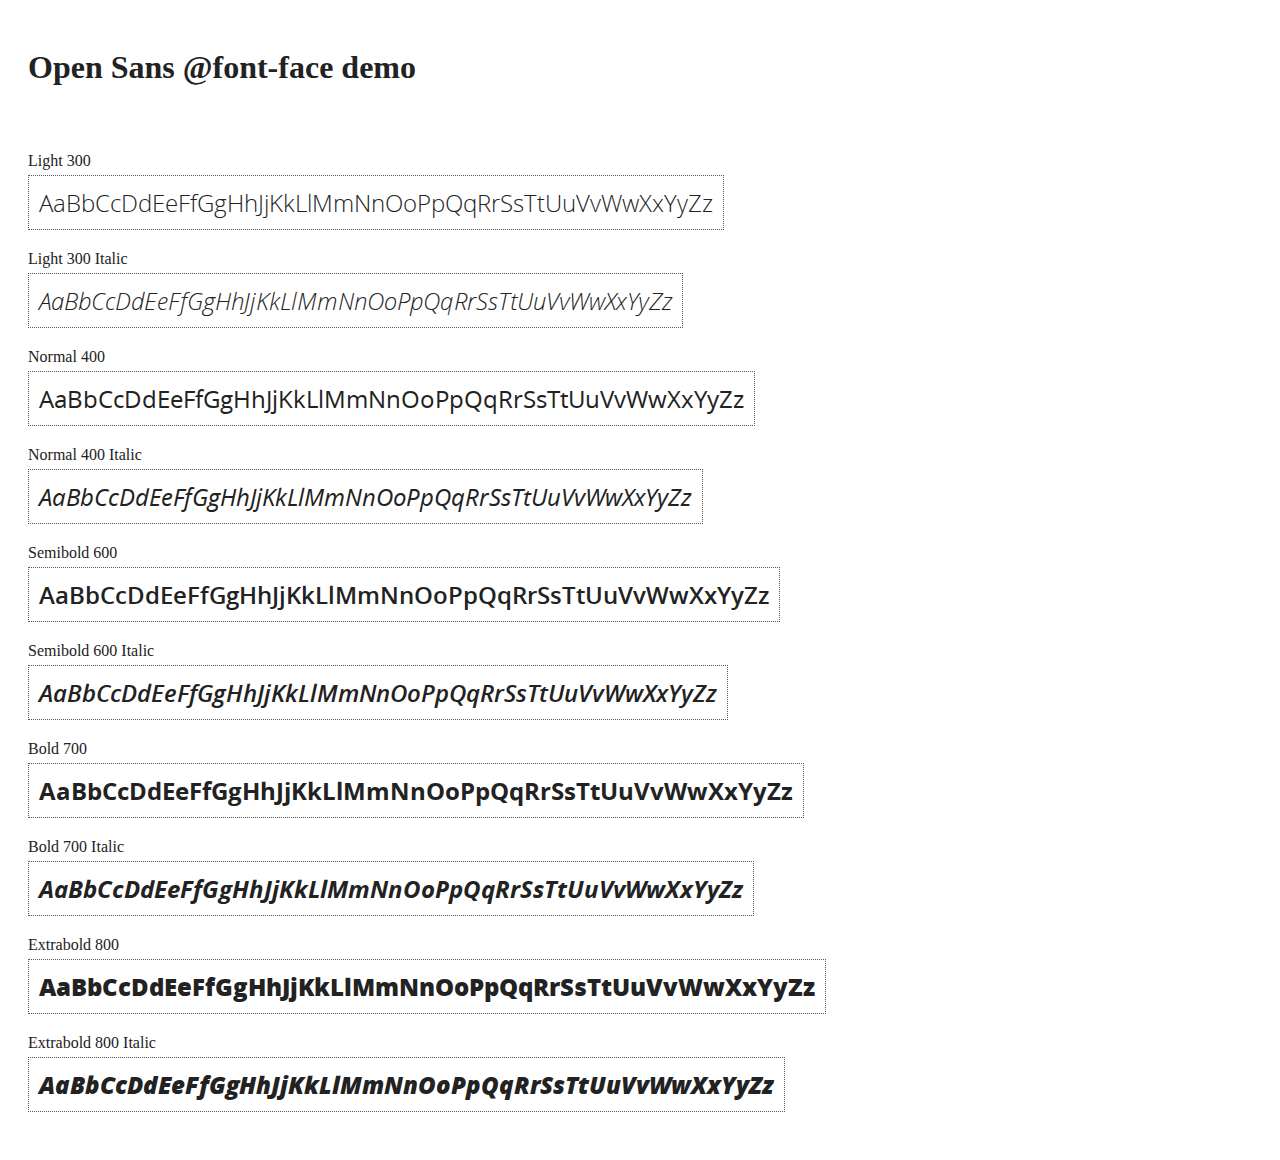
<file: djangoTest/myBlog/static/lib/angular-1.2.14/docs/components/open-sans-fontface-1.0.4/index.html>
<!DOCTYPE html>
<html>
	<head>
		<title>Open Sans @font-face demo</title>
		<meta charset="UTF-8" />
		<link rel="stylesheet" href="open-sans.css" type="text/css" />
		<style>
		body {
			padding: 20px;
			color: #222;
			background: #fff;
		}

		span { display: block; }

		.font-demo {
			display: inline-block;
			margin: 5px 0 20px;
			padding: 10px;
			border: 1px dotted #555;
			font-family: 'Open Sans';
			font-size: 24px;
		}
		</style>
	</head>
	<body>
		<h1>Open Sans @font-face demo</h1>
		<div style="margin-bottom:20px">
			<iframe src="http://ghbtns.com/github-btn.html?user=FontFaceKit&amp;repo=open-sans&amp;type=watch&amp;count=true"
					style="width:110px;height:20px;border:0"></iframe>
			<iframe src="http://ghbtns.com/github-btn.html?user=FontFaceKit&amp;repo=open-sans&amp;type=fork&amp;count=true"
					style="width:95px;height:20px;border:0"></iframe>
		</div>

		<span>Light 300</span>
		<div class="font-demo" style="font-weight:300">
			AaBbCcDdEeFfGgHhJjKkLlMmNnOoPpQqRrSsTtUuVvWwXxYyZz
		</div>

		<span>Light 300 Italic</span>
		<div class="font-demo" style="font-weight:300;font-style:italic">
			AaBbCcDdEeFfGgHhJjKkLlMmNnOoPpQqRrSsTtUuVvWwXxYyZz
		</div>

		<span>Normal 400</span>
		<div class="font-demo">
			AaBbCcDdEeFfGgHhJjKkLlMmNnOoPpQqRrSsTtUuVvWwXxYyZz
		</div>

		<span>Normal 400 Italic</span>
		<div class="font-demo" style="font-style:italic">
			AaBbCcDdEeFfGgHhJjKkLlMmNnOoPpQqRrSsTtUuVvWwXxYyZz
		</div>

		<span>Semibold 600</span>
		<div class="font-demo" style="font-weight:600">
			AaBbCcDdEeFfGgHhJjKkLlMmNnOoPpQqRrSsTtUuVvWwXxYyZz
		</div>

		<span>Semibold 600 Italic</span>
		<div class="font-demo" style="font-weight:600;font-style:italic">
			AaBbCcDdEeFfGgHhJjKkLlMmNnOoPpQqRrSsTtUuVvWwXxYyZz
		</div>

		<span>Bold 700</span>
		<div class="font-demo" style="font-weight:700">
			AaBbCcDdEeFfGgHhJjKkLlMmNnOoPpQqRrSsTtUuVvWwXxYyZz
		</div>

		<span>Bold 700 Italic</span>
		<div class="font-demo" style="font-weight:700;font-style:italic">
			AaBbCcDdEeFfGgHhJjKkLlMmNnOoPpQqRrSsTtUuVvWwXxYyZz
		</div>

		<span>Extrabold 800</span>
		<div class="font-demo" style="font-weight:800">
			AaBbCcDdEeFfGgHhJjKkLlMmNnOoPpQqRrSsTtUuVvWwXxYyZz
		</div>

		<span>Extrabold 800 Italic</span>
		<div class="font-demo" style="font-weight:800;font-style:italic">
			AaBbCcDdEeFfGgHhJjKkLlMmNnOoPpQqRrSsTtUuVvWwXxYyZz
		</div>
	</body>
</html>
</file>
<file: djangoTest/myBlog/static/lib/angular-1.2.14/docs/components/open-sans-fontface-1.0.4/open-sans.css>
/* Open Sans @font-face kit */

/* BEGIN Light */
@font-face {
  font-family: 'Open Sans';
  src: url('fonts/Light/OpenSans-Light.eot');
  src: url('fonts/Light/OpenSans-Light.eot?#iefix') format('embedded-opentype'),
       url('fonts/Light/OpenSans-Light.woff') format('woff'),
       url('fonts/Light/OpenSans-Light.ttf') format('truetype'),
       url('fonts/Light/OpenSans-Light.svg#OpenSansLight') format('svg');
  font-weight: 300;
  font-style: normal;
}
/* END Light */

/* BEGIN Light Italic */
@font-face {
  font-family: 'Open Sans';
  src: url('fonts/LightItalic/OpenSans-LightItalic.eot');
  src: url('fonts/LightItalic/OpenSans-LightItalic.eot?#iefix') format('embedded-opentype'),
       url('fonts/LightItalic/OpenSans-LightItalic.woff') format('woff'),
       url('fonts/LightItalic/OpenSans-LightItalic.ttf') format('truetype'),
       url('fonts/LightItalic/OpenSans-LightItalic.svg#OpenSansLightItalic') format('svg');
  font-weight: 300;
  font-style: italic;
}
/* END Light Italic */

/* BEGIN Regular */
@font-face {
  font-family: 'Open Sans';
  src: url('fonts/Regular/OpenSans-Regular.eot');
  src: url('fonts/Regular/OpenSans-Regular.eot?#iefix') format('embedded-opentype'),
       url('fonts/Regular/OpenSans-Regular.woff') format('woff'),
       url('fonts/Regular/OpenSans-Regular.ttf') format('truetype'),
       url('fonts/Regular/OpenSans-Regular.svg#OpenSansRegular') format('svg');
  font-weight: normal;
  font-style: normal;
}
/* END Regular */

/* BEGIN Italic */
@font-face {
  font-family: 'Open Sans';
  src: url('fonts/Italic/OpenSans-Italic.eot');
  src: url('fonts/Italic/OpenSans-Italic.eot?#iefix') format('embedded-opentype'),
       url('fonts/Italic/OpenSans-Italic.woff') format('woff'),
       url('fonts/Italic/OpenSans-Italic.ttf') format('truetype'),
       url('fonts/Italic/OpenSans-Italic.svg#OpenSansItalic') format('svg');
  font-weight: normal;
  font-style: italic;
}
/* END Italic */

/* BEGIN Semibold */
@font-face {
  font-family: 'Open Sans';
  src: url('fonts/Semibold/OpenSans-Semibold.eot');
  src: url('fonts/Semibold/OpenSans-Semibold.eot?#iefix') format('embedded-opentype'),
       url('fonts/Semibold/OpenSans-Semibold.woff') format('woff'),
       url('fonts/Semibold/OpenSans-Semibold.ttf') format('truetype'),
       url('fonts/Semibold/OpenSans-Semibold.svg#OpenSansSemibold') format('svg');
  font-weight: 600;
  font-style: normal;
}
/* END Semibold */

/* BEGIN Semibold Italic */
@font-face {
  font-family: 'Open Sans';
  src: url('fonts/SemiboldItalic/OpenSans-SemiboldItalic.eot');
  src: url('fonts/SemiboldItalic/OpenSans-SemiboldItalic.eot?#iefix') format('embedded-opentype'),
       url('fonts/SemiboldItalic/OpenSans-SemiboldItalic.woff') format('woff'),
       url('fonts/SemiboldItalic/OpenSans-SemiboldItalic.ttf') format('truetype'),
       url('fonts/SemiboldItalic/OpenSans-SemiboldItalic.svg#OpenSansSemiboldItalic') format('svg');
  font-weight: 600;
  font-style: italic;
}
/* END Semibold Italic */

/* BEGIN Bold */
@font-face {
  font-family: 'Open Sans';
  src: url('fonts/Bold/OpenSans-Bold.eot');
  src: url('fonts/Bold/OpenSans-Bold.eot?#iefix') format('embedded-opentype'),
       url('fonts/Bold/OpenSans-Bold.woff') format('woff'),
       url('fonts/Bold/OpenSans-Bold.ttf') format('truetype'),
       url('fonts/Bold/OpenSans-Bold.svg#OpenSansBold') format('svg');
  font-weight: bold;
  font-style: normal;
}
/* END Bold */

/* BEGIN Bold Italic */
@font-face {
  font-family: 'Open Sans';
  src: url('fonts/BoldItalic/OpenSans-BoldItalic.eot');
  src: url('fonts/BoldItalic/OpenSans-BoldItalic.eot?#iefix') format('embedded-opentype'),
       url('fonts/BoldItalic/OpenSans-BoldItalic.woff') format('woff'),
       url('fonts/BoldItalic/OpenSans-BoldItalic.ttf') format('truetype'),
       url('fonts/BoldItalic/OpenSans-BoldItalic.svg#OpenSansBoldItalic') format('svg');
  font-weight: bold;
  font-style: italic;
}
/* END Bold Italic */

/* BEGIN Extrabold */
@font-face {
  font-family: 'Open Sans';
  src: url('fonts/ExtraBold/OpenSans-ExtraBold.eot');
  src: url('fonts/ExtraBold/OpenSans-ExtraBold.eot?#iefix') format('embedded-opentype'),
       url('fonts/ExtraBold/OpenSans-ExtraBold.woff') format('woff'),
       url('fonts/ExtraBold/OpenSans-ExtraBold.ttf') format('truetype'),
       url('fonts/ExtraBold/OpenSans-ExtraBold.svg#OpenSansExtrabold') format('svg');
  font-weight: 800;
  font-style: normal;
}
/* END Extrabold */

/* BEGIN Extrabold Italic */
@font-face {
  font-family: 'Open Sans';
  src: url('fonts/ExtraBoldItalic/OpenSans-ExtraBoldItalic.eot');
  src: url('fonts/ExtraBoldItalic/OpenSans-ExtraBoldItalic.eot?#iefix') format('embedded-opentype'),
       url('fonts/ExtraBoldItalic/OpenSans-ExtraBoldItalic.woff') format('woff'),
       url('fonts/ExtraBoldItalic/OpenSans-ExtraBoldItalic.ttf') format('truetype'),
       url('fonts/ExtraBoldItalic/OpenSans-ExtraBoldItalic.svg#OpenSansExtraboldItalic') format('svg');
  font-weight: 800;
  font-style: italic;
}
/* END Extrabold Italic */
</file>
